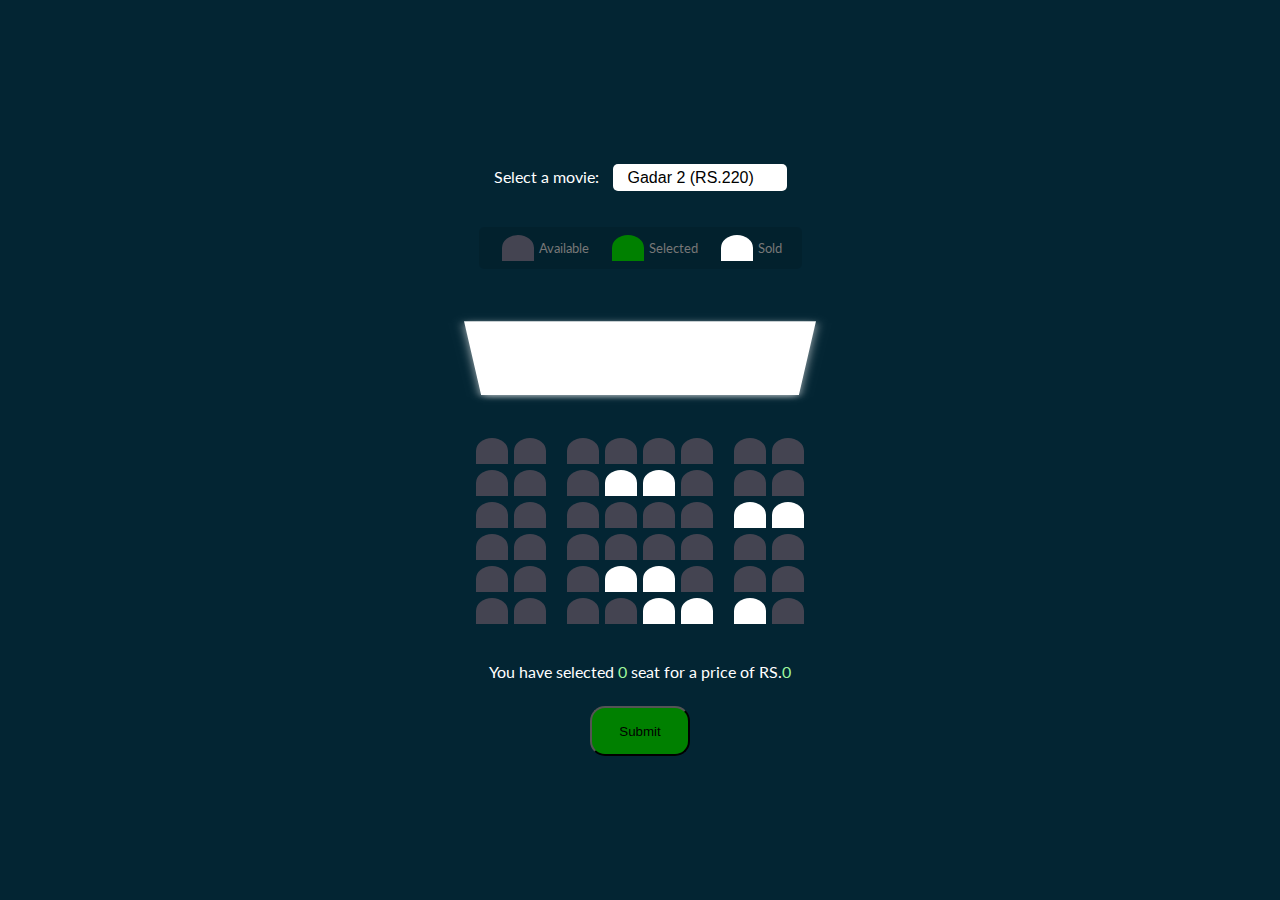
<file: index.html>
<!DOCTYPE html>
<html lang="en">

<head>
    <meta charset="UTF-8">
    <meta name="viewport" content="width=device-width, initial-scale=1.0">
    <title>Movie Ticket Booking System</title>
    <link rel="shortcut icon" href="./images/icon-movie.webp" type="image/x-icon">
    <link rel="stylesheet" href="index.css">
</head>
<script>
    // script.js

document.addEventListener('DOMContentLoaded', () => {
    const submitBtn = document.getElementById('submitBtn');
    submitBtn.addEventListener('click', () => {
        // You can add additional logic here to process the booking
        alert('Your ticket has been booked!');
    });
});

</script>

<body>
    <!--Movie select option-->
    <div class="movie-container">
        <label> Select a movie:</label>
        <select id="movie">
            <option value="220">Gadar 2 (RS.220)</option>
            <option value="200">OMG 2 (RS.200)</option>
            <option value="250">Jailer (RS.250)</option>
            <option value="300">Aranmanai (Rs.300)</option>
            <option value="500">Godzilla (Rs.500)</option>
            <option value="200">OMG (Rs.200)</option>
        </select>
    </div>

    <!--Showcase-->
    <ul class="showcase">
        <li>
            <div class="seat"></div>
            <small>Available</small>
        </li>
        <li>
            <div class="seat selected"></div>
            <small>Selected</small>
        </li>
        <li>
            <div class="seat sold"></div>
            <small>Sold</small>
        </li>
    </ul>

    <!--Main Container-->
    <div class="container">
        <div class="screen"></div>

        <div class="row">
            <div class="seat"></div>
            <div class="seat"></div>
            <div class="seat"></div>
            <div class="seat"></div>
            <div class="seat"></div>
            <div class="seat"></div>
            <div class="seat"></div>
            <div class="seat"></div>
        </div>

        <div class="row">
            <div class="seat"></div>
            <div class="seat"></div>
            <div class="seat"></div>
            <div class="seat sold"></div>
            <div class="seat sold"></div>
            <div class="seat"></div>
            <div class="seat"></div>
            <div class="seat"></div>
        </div>

        <div class="row">
            <div class="seat"></div>
            <div class="seat"></div>
            <div class="seat"></div>
            <div class="seat"></div>
            <div class="seat"></div>
            <div class="seat"></div>
            <div class="seat sold"></div>
            <div class="seat sold"></div>
        </div>

        <div class="row">
            <div class="seat"></div>
            <div class="seat"></div>
            <div class="seat"></div>
            <div class="seat"></div>
            <div class="seat"></div>
            <div class="seat"></div>
            <div class="seat"></div>
            <div class="seat"></div>
        </div>

        <div class="row">
            <div class="seat"></div>
            <div class="seat"></div>
            <div class="seat"></div>
            <div class="seat sold"></div>
            <div class="seat sold"></div>
            <div class="seat"></div>
            <div class="seat"></div>
            <div class="seat"></div>
        </div>
        <div class="row">
            <div class="seat"></div>
            <div class="seat"></div>
            <div class="seat"></div>
            <div class="seat"></div>
            <div class="seat sold"></div>
            <div class="seat sold"></div>
            <div class="seat sold"></div>
            <div class="seat"></div>
        </div>
    </div>

    <p class="text"> You have selected <span id="count">0</span> seat for a price of RS.<span id="total">0</span> </p>
    <button id="submitBtn" style="margin-top:20px;border-radius:15px;height:50px;width:100px; background-color: green;">Submit</button>
    <script src="script.js"></script>
</body>

</html>
</file>
<file: index.css>
@import url("https://fonts.googleapis.com/css?family=Lato&display=swap");

* {
  box-sizing: border-box;
}

body {
  background-color: #032533;
  color: #fff;
  display: flex;
  flex-direction: column;
  align-items: center;
  justify-content: center;
  height: 100vh;
  font-family: "Lato", sans-serif;
  margin: 0;
}

.movie-container {
  margin: 20px 0;
}

.movie-container select {
  background-color: #fff;
  border: 0;
  border-radius: 5px;
  font-size: 16px;
  margin-left: 10px;
  padding: 5px 15px 5px 15px;
  -moz-appearance: none;
  -webkit-appearance: none;
  appearance: none;
}

.container {
  perspective: 1000px;
  margin-bottom: 30px;
}

.seat {
  background-color: #444451;
  height: 26px;
  width: 32px;
  margin: 3px;
  font-size: 50px;
  border-top-left-radius: 50%;
  border-top-right-radius: 50%;
}

.seat.selected {
  background-color: green;
}

.seat.sold {
  background-color: #fff;
}

.seat:nth-of-type(2) {
  margin-right: 18px;
}

.seat:nth-last-of-type(2) {
  margin-left: 18px;
}

.seat:not(.sold):hover {
  cursor: pointer;
  transform: scale(1.2);
}

.showcase .seat:not(.sold):hover {
  cursor: default;
  transform: scale(1);
}

.showcase {
  background: rgba(0, 0, 0, 0.1);
  padding: 5px 10px;
  border-radius: 5px;
  color: #777;
  list-style-type: none;
  display: flex;
  justify-content: space-between;
}

.showcase li {
  display: flex;
  align-items: center;
  justify-content: center;
  margin: 0 10px;
}
.showcase li small {
  margin-left: 2px;
}

.row {
  display: flex;
}

.screen {
  background-color: #fff;
  height: 120px;
  width: 100%;
  margin: 15px 0;
  transform: rotateX(-58deg);
  box-shadow: 0 3px 10px rgba(255, 255, 255, 0.7);
}

p.text {
  margin: 5px 0;
}

p.text span {
  color: rgb(158, 248, 158);
}
</file>
